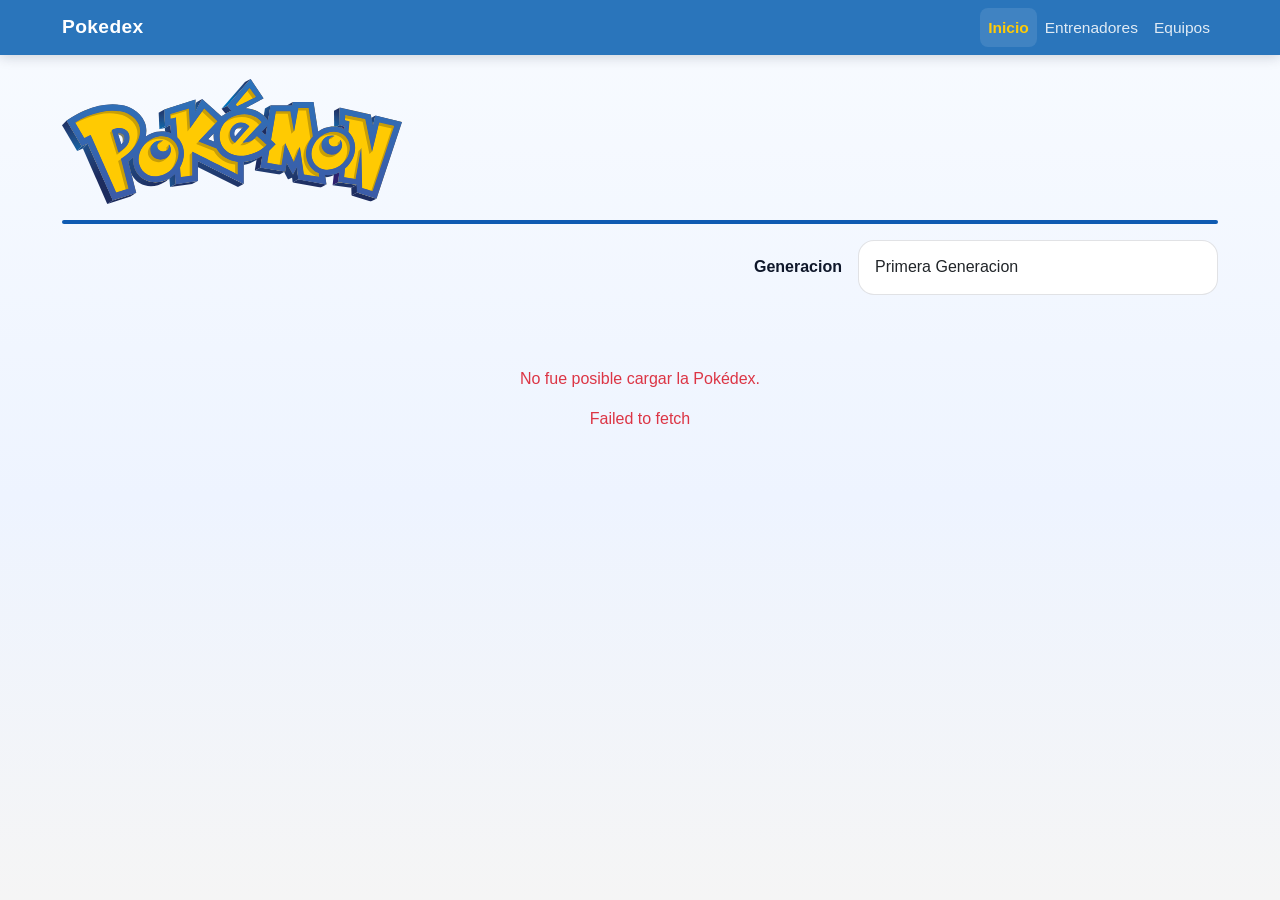
<file: pages/index.html>
<!DOCTYPE html>
<html lang="es">
<head>
    <meta charset="UTF-8">
    <title>Pokedex</title>
    <link rel="icon" type="image/png" href="../img/Favicon.png">
    <link href="https://cdn.jsdelivr.net/npm/bootstrap@5.3.3/dist/css/bootstrap.min.css" rel="stylesheet">
    <link href="../styles/formato.css" rel="stylesheet">
</head>
<body>
<nav class="navbar navbar-expand-sm navbar-dark" style="background:#2a75bb;">
    <div class="container">
        <a class="navbar-brand fw-bold" href="../pages/index.html">Pokedex</a>
        <button class="navbar-toggler" type="button" data-bs-toggle="collapse" data-bs-target="#navMenu">
            <span class="navbar-toggler-icon"></span>
        </button>
        <div class="collapse navbar-collapse" id="navMenu">
            <ul class="navbar-nav ms-auto">
                <li class="nav-item"><a class="nav-link active" href="../pages/index.html">Inicio</a></li>
                <li class="nav-item"><a class="nav-link" href="../pages/entrenadores.html">Entrenadores</a></li>
                <li class="nav-item"><a class="nav-link" href="../pages/equipos.html">Equipos</a></li>
            </ul>
        </div>
    </div>
</nav>

<div class="container mt-4">

    <div class="header-top mb-3">
        <div class="brand-logo mb-3">
            <img src="../img/International_Pokémon_logo.svg" alt="Pokemon" class="pokemon-logo">
        </div>
        <div class="brand-line"></div>
    </div>

    <div class="header-row d-flex justify-content-end align-items-center mb-4 flex-column flex-sm-row flex-sm-wrap">
        <div class="generation-label me-3 mb-2 mb-sm-0">Generacion</div>
        <div class="header-control">
            <label for="cmbGeneracion" class="form-label visually-hidden">Seleccionar generacion</label>
            <select id="cmbGeneracion" class="form-select">
                <option value="0,151">Primera Generacion</option>
                <option value="151,100">Segunda Generacion</option>
                <option value="251,135">Tercera Generacion</option>
                <option value="386,107">Cuarta Generacion</option>
                <option value="493,156">Quinta Generacion</option>
            </select>
        </div>
    </div>

    <div class="row" id="pokemonContainer"></div>

</div>

<div class="modal fade" id="pokemonModal">
    <div class="modal-dialog modal-lg">
        <div class="modal-content">

            <button class="btn-close modal-close-btn" data-bs-dismiss="modal" aria-label="Cerrar"></button>

            <div class="modal-name-header">
                <img src="../img/International_Pokémon_logo.svg" alt="Pokemon" class="modal-pokemon-logo">
                <div class="modal-name-bar">
                    <span id="modalNombre"></span>
                </div>
            </div>

            <div class="modal-body">

                <div class="modal-left">
                    <img id="modalImagen" width="200">
                    <p class="modal-meta"><span id="modalGeneracion"></span> &bull; <span id="modalId"></span></p>
                </div>

                <div class="modal-right">

                    <ul id="modalTipos"></ul>

                    <p class="modal-size">
                        Height: <span id="modalAltura"></span> &mdash; Weight: <span id="modalPeso"></span>
                    </p>

                    <h4 class="modal-section-title">Habilidades</h4>
                    <ul id="modalHabilidades"></ul>

                    <h4 class="modal-section-title">Movimientos</h4>
                    <p id="modalMovimientos"></p>

                </div>

            </div>

        </div>
    </div>
</div>

<script src="https://cdn.jsdelivr.net/npm/bootstrap@5.3.3/dist/js/bootstrap.bundle.min.js"></script>
<script src="../code/app.js"></script>

</body>
</html>
</file>
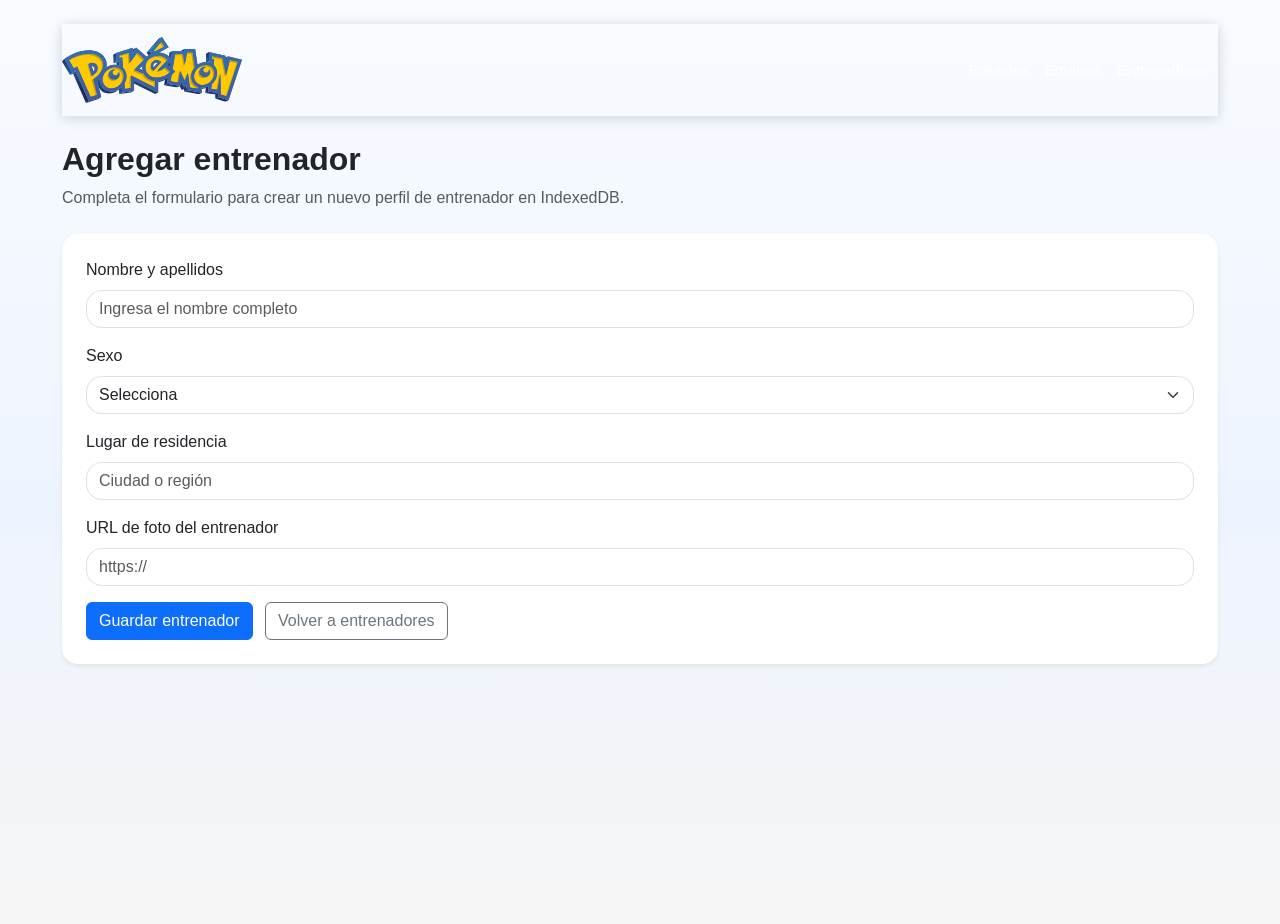
<file: pages/agregar-entrenador.html>
<!DOCTYPE html>
<html lang="es">
<head>
    <meta charset="UTF-8">
    <title>Agregar Entrenador - Pokedex</title>

    <link href="https://cdn.jsdelivr.net/npm/bootstrap@5.3.3/dist/css/bootstrap.min.css" rel="stylesheet">
    <link href="../styles/formato.css" rel="stylesheet">
</head>
<body>

<div class="container mt-4">

    <nav class="navbar navbar-expand-lg navbar-light mb-4 px-0">
        <div class="container-fluid px-0">
            <a class="navbar-brand d-flex align-items-center" href="index.html">
                <img src="../img/International_Pok%C3%A9mon_logo.svg" alt="Pokémon" class="pokemon-logo me-2" style="max-width: 180px;">
            </a>
            <button class="navbar-toggler" type="button" data-bs-toggle="collapse" data-bs-target="#mainMenu" aria-controls="mainMenu" aria-expanded="false" aria-label="Toggle navigation">
                <span class="navbar-toggler-icon"></span>
            </button>
            <div class="collapse navbar-collapse" id="mainMenu">
                <ul class="navbar-nav ms-auto mb-2 mb-lg-0">
                    <li class="nav-item"><a class="nav-link" href="index.html">Pokédex</a></li>
                    <li class="nav-item"><a class="nav-link" href="equipos.html">Equipos</a></li>
                    <li class="nav-item"><a class="nav-link" href="entrenadores.html">Entrenadores</a></li>
                </ul>
            </div>
        </div>
    </nav>

    <div class="mb-4">
        <h1 class="page-title">Agregar entrenador</h1>
        <p class="text-muted">Completa el formulario para crear un nuevo perfil de entrenador en IndexedDB.</p>
    </div>

    <div id="formAlert"></div>

    <form id="trainerForm" class="bg-white p-4 rounded-4 shadow-sm">
        <div class="mb-3">
            <label for="nombre" class="form-label">Nombre y apellidos</label>
            <input type="text" id="nombre" class="form-control" placeholder="Ingresa el nombre completo" required>
        </div>
        <div class="mb-3">
            <label for="sexo" class="form-label">Sexo</label>
            <select id="sexo" class="form-select" required>
                <option value="">Selecciona</option>
                <option value="Masculino">Masculino</option>
                <option value="Femenino">Femenino</option>
                <option value="No binario">No binario</option>
            </select>
        </div>
        <div class="mb-3">
            <label for="residencia" class="form-label">Lugar de residencia</label>
            <input type="text" id="residencia" class="form-control" placeholder="Ciudad o región" required>
        </div>
        <div class="mb-3">
            <label for="foto" class="form-label">URL de foto del entrenador</label>
            <input type="url" id="foto" class="form-control" placeholder="https://" required>
        </div>
        <button type="submit" class="btn btn-primary">Guardar entrenador</button>
        <a href="entrenadores.html" class="btn btn-outline-secondary ms-2">Volver a entrenadores</a>
    </form>

</div>

<script src="https://cdn.jsdelivr.net/npm/bootstrap@5.3.3/dist/js/bootstrap.bundle.min.js"></script>
<script src="../code/entrenadores.js"></script>
<script>
    const trainerForm = document.getElementById('trainerForm');
    const formAlert = document.getElementById('formAlert');

    trainerForm.addEventListener('submit', async (event) => {
        event.preventDefault();
        formAlert.innerHTML = '';

        const nuevoEntrenador = {
            nombre: document.getElementById('nombre').value.trim(),
            sexo: document.getElementById('sexo').value,
            residencia: document.getElementById('residencia').value.trim(),
            foto: document.getElementById('foto').value.trim()
        };

        try {
            await agregarEntrenador(nuevoEntrenador);
            formAlert.innerHTML = '<div class="alert alert-success">Entrenador guardado correctamente. <strong>Listo para consultarlo en la página de entrenadores.</strong></div>';
            trainerForm.reset();
        } catch (error) {
            formAlert.innerHTML = `<div class="alert alert-danger">No fue posible guardar el entrenador. ${error.message || ''}</div>`;
        }
    });
</script>

</body>
</html>
</file>
<file: styles/formato.css>
body {
    background: linear-gradient(180deg, #f8fbff 0%, #eef4ff 55%, #f5f5f5 100%);
    font-family: "Segoe UI", Tahoma, Geneva, Verdana, sans-serif;
    min-height: 100vh;
}

.container {
    max-width: 1180px;
}

.brand-logo {
    display: inline-block;
    width: 100%;
    max-width: 340px;
}

.header-top {
    width: 100%;
}

.brand-line {
    width: 100%;
    height: 4px;
    background: #0f5bb2;
    border-radius: 999px;
}

.brand-logo img {
    max-width: 340px;
    width: 100%;
    height: auto;
}

.header-row {
    width: 100%;
}

.generation-label {
    font-weight: 700;
    color: #0f172a;
    font-size: 1rem;
}

.header-control {
    min-width: 240px;
    width: 100%;
    max-width: 360px;
}

@media (max-width: 576px) {
    .header-row {
        justify-content: flex-start;
    }
}

#cmbGeneracion {
    border-radius: 1rem;
    padding: 0.9rem 1rem;
    border: 1px solid rgba(15, 23, 42, 0.12);
    background: #ffffff;
}

/* ── Navbar ── */
.navbar {
    box-shadow: 0 2px 12px rgba(15, 23, 42, 0.18);
}

.navbar .navbar-brand {
    color: #ffffff !important;
    font-weight: 800;
    font-size: 1.2rem;
    letter-spacing: 0.02em;
}

.navbar-nav .nav-link {
    color: rgba(255, 255, 255, 0.85) !important;
    font-weight: 500;
    font-size: 0.97rem;
    transition: color 0.15s;
    padding: 0.5rem 0.9rem;
    border-radius: 0.5rem;
}

.navbar-nav .nav-link:hover {
    color: #ffffff !important;
    background: rgba(255, 255, 255, 0.12);
}

.navbar-nav .nav-link.active {
    color: #ffcb05 !important;
    font-weight: 700;
    background: rgba(255, 255, 255, 0.1);
}

/* ── Pokemon cards ── */
.pokemon-card {
    cursor: pointer;
    transition: transform 0.25s ease, box-shadow 0.25s ease;
    margin-bottom: 1.25rem;
    border: none;
    border-radius: 1.5rem;
    overflow: hidden;
    box-shadow: 0 18px 40px rgba(15, 23, 42, 0.08);
    background: linear-gradient(180deg, #ffffff 0%, #f6f9ff 100%);
}

.pokemon-card:hover {
    transform: translateY(-6px) scale(1.02);
    box-shadow: 0 24px 48px rgba(15, 23, 42, 0.12);
}

.pokemon-card img {
    width: 100%;
    height: 160px;
    object-fit: contain;
    background: #f8fafc;
}

.card-body {
    min-height: 110px;
}

.card-title {
    font-size: 1.05rem;
    font-weight: 700;
}

@media (max-width: 768px) {
    h1 {
        font-size: 2rem;
    }

    .pokemon-card img {
        height: 140px;
    }

    .modal-dialog {
        margin: 1rem;
    }
}

@media (max-width: 576px) {
    .card-body {
        min-height: 90px;
    }
}

/* ── Modal ── */
.modal-content {
    border-radius: 1.5rem;
    border: none;
    padding: 2rem;
    position: relative;
}

.modal-close-btn {
    position: absolute;
    top: 1.25rem;
    right: 1.25rem;
}

.modal-body {
    display: grid;
    grid-template-columns: 220px 1fr;
    gap: 24px;
    padding: 0;
}

.modal-left {
    text-align: center;
}

.modal-name-header {
    text-align: center;
    margin-bottom: 1.5rem;
}

.modal-pokemon-logo {
    max-width: 220px;
    width: 100%;
    height: auto;
    margin-bottom: 0.75rem;
}

.modal-name-bar {
    background: #ffcb05;
    border-radius: 0.5rem;
    padding: 0.6rem 1rem;
}

.modal-name-bar span {
    color: #2a75bb;
    font-weight: 800;
    font-size: 1.5rem;
    text-transform: capitalize;
    letter-spacing: 0.02em;
}

#modalImagen {
    width: 100%;
    max-width: 220px;
    height: auto;
    object-fit: contain;
}

.modal-meta {
    color: #6b7280;
    font-size: 0.95rem;
    margin-top: 0.5rem;
}

#modalTipos {
    display: flex;
    flex-wrap: wrap;
    gap: 8px;
    list-style: none;
    padding-left: 0;
    margin-bottom: 1.25rem;
}

#modalTipos .type {
    display: inline-block;
    padding: 8px 16px;
    border-radius: 999px;
    background: #eee;
    font-size: 0.9rem;
    text-transform: capitalize;
}

.modal-size {
    color: #6b7280;
    font-size: 1rem;
    margin-bottom: 1.5rem;
}

.modal-section-title {
    font-weight: 800;
    font-size: 1.4rem;
    color: #0f172a;
    margin-bottom: 0.75rem;
}

#modalHabilidades {
    list-style: none;
    padding-left: 0;
    margin-bottom: 1.5rem;
}

#modalHabilidades li {
    padding: 0.15rem 0;
    text-transform: capitalize;
}

#modalMovimientos {
    color: #1f2937;
    text-transform: lowercase;
}

@media (max-width: 720px) {
    .modal-body {
        grid-template-columns: 1fr;
    }

    .modal-left {
        margin-bottom: 1rem;
    }
}

/* ── Trainer card ── */
.page-title {
    font-size: 2rem;
    font-weight: 700;
    margin-bottom: 0.5rem;
}

.trainer-card {
    border-radius: 1.5rem;
    overflow: hidden;
    border: none;
    background: #ffffff;
}

.trainer-photo {
    object-fit: cover;
    object-position: top;
    height: 240px;
    width: 100%;
    background: #f5f7ff;
}

.trainer-label {
    color: #475569;
    font-size: 0.95rem;
}

/* ── Forms ── */
.form-control, .form-select {
    border-radius: 1rem;
    border: 1px solid rgba(15, 23, 42, 0.12);
}

.form-control:focus, .form-select:focus {
    box-shadow: none;
    border-color: #0f5bb2;
}
</file>
